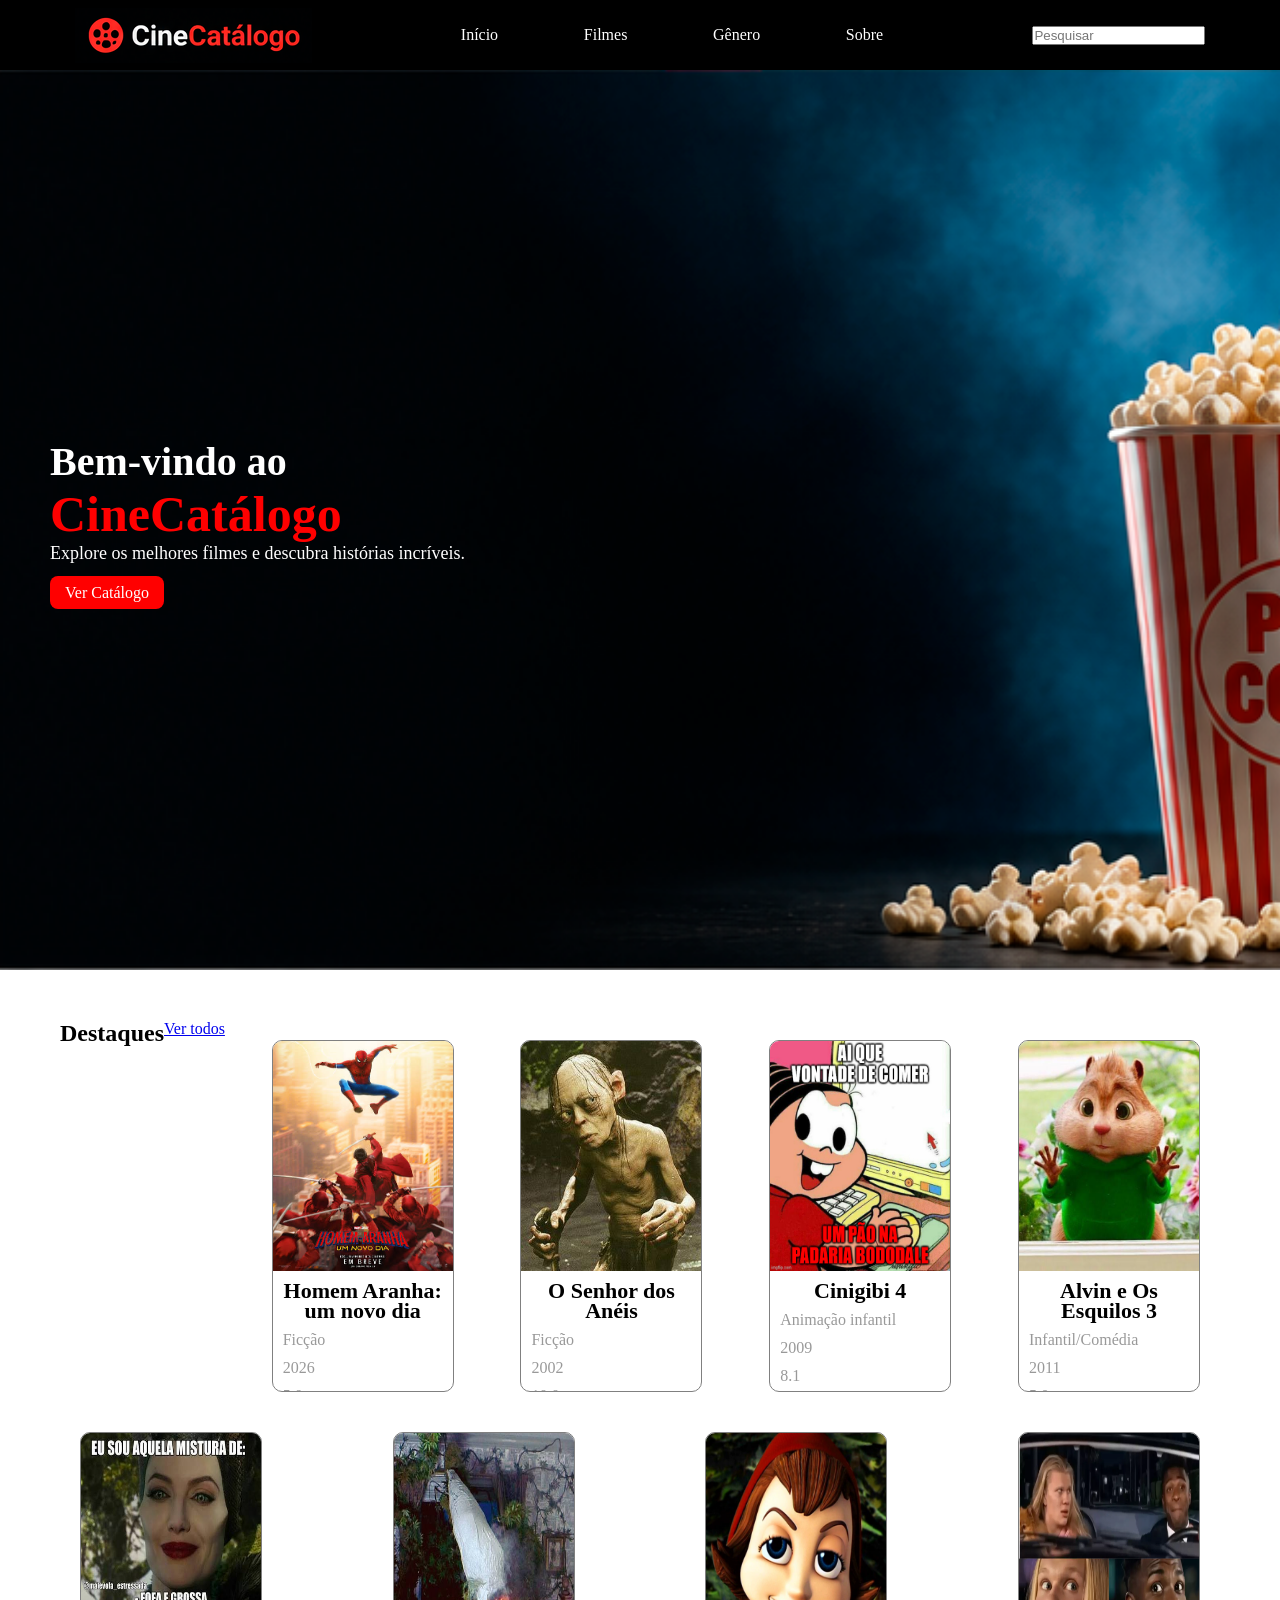
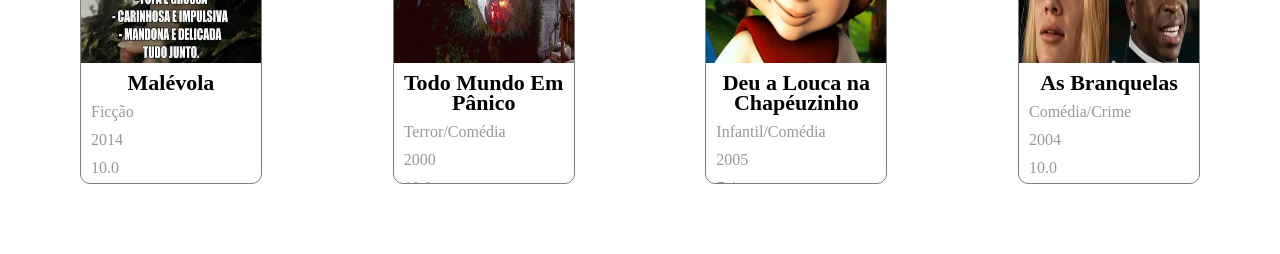
<file: Filmes/index.html>
<html>
	<head>
		<title>Cine Catálogo</title>
		<link rel="stylesheet" href="style.css">
	</head>
	<body>
		<header>
			<div class="logo">
				<img src="imagens/logo-cine.png">
			</div>
			<ul>
				<li><a href="#">Início</a></li>
				<li><a href="#">Filmes</a></li>
				<li><a href="#">Gênero</a></li>
				<li><a href="#">Sobre</a></li>
			</ul>
			<div class="pesquisa">
				<input type="text" placeholder="Pesquisar">
			</div>
		</header>
		<main>
			<div class="slide">
				<div class="descricao-slide">
					<h3>Bem-vindo ao</h3>
					<h2>CineCatálogo</h2>
					<p>Explore os melhores filmes e 
					descubra histórias incríveis.</p>
					<a href="#">Ver Catálogo</a>
				</div>
			</div>
			<div class="catalogo">

				<ul>
				    <div class="destaque-vertodos">
					    <h2>Destaques</h2>
					    <a href="#">Ver todos</a>
				    </div>
					<li>
						<img src="imagens/capa-homemaranha.jfif"/>
						<h2>Homem Aranha: um novo dia</h2>
						<div class="categoria">Ficção</div>
						<div class="lancamento">2026</div>
						<div class="avaliacao">5.0</div> 
					</li>
					<li>
						<img src="imagens/Senhordosaneis.jfif"/>
						<h2>O Senhor dos Anéis</h2>
						<div class="categoria">Ficção</div>
						<div class="lancamento">2002</div>
						<div class="avaliacao">10.0</div> 
					</li>
					<li>
						<img src="imagens/monica.jfif"/>
						<h2>Cinigibi 4</h2>
						<div class="categoria">Animação infantil</div>
						<div class="lancamento">2009</div>
						<div class="avaliacao">8.1</div> 
					</li>
					<li>
						<img src="imagens/opa.jfif"/>
						<h2>Alvin e Os Esquilos 3</h2>
						<div class="categoria">Infantil/Comédia</div>
						<div class="lancamento">2011</div>
						<div class="avaliacao">5.0</div> 
					</li>
					<li>
						<img src="imagens/naosoucomoasoutrasgarotas.jfif"/>
						<h2>Malévola</h2>
						<div class="categoria">Ficção</div>
						<div class="lancamento">2014</div>
						<div class="avaliacao">10.0</div> 
					</li>
					<li>
						<img src="imagens/miguel.jfif"/>
						<h2>Todo Mundo Em Pânico</h2>
						<div class="categoria">Terror/Comédia</div>
						<div class="lancamento">2000</div>
						<div class="avaliacao">10.0</div> 
					</li>
					<li>
						<img src="imagens/qissochapeu.jfif"/>
						<h2>Deu a Louca na Chapéuzinho</h2>
						<div class="categoria">Infantil/Comédia</div>
						<div class="lancamento">2005</div>
						<div class="avaliacao">7.4</div> 
					</li>
					<li>
						<img src="imagens/aiaiai.jfif"/>
						<h2>As Branquelas</h2>
						<div class="categoria">Comédia/Crime</div>
						<div class="lancamento">2004</div>
						<div class="avaliacao">10.0</div> 
					</li>
				</ul>
			</div>
		</main>
	</body>
</html>
</file>
<file: Filmes/style.css>
*{margin: 0; padding: 0;}
body{
	font-family "Arial";
}
header{
	height: 70px;
	width: 100%;
	background: black;
	display: flex;
	justify-content:space-around;
	align-items: center;
}
ul{
	display:flex;
	justify-content: space-between;
	width: 33%;
}
header a{
	color: white;
	text-decoration: none;
}
main .slide{
	background: url("imagens/banner-principal.png");
	width: 100%;
	height: 100vh;
	background-repeat: no-repeat;
	background-size:cover;
	display: flex;
	align-items: center;
}
main .slide h3{
	color: white;
	font-size: 40px;
}
main .slide h2{
	color: red;
	font-size: 50px;
}
main .slide p{
	color: white;
	font-size: 18px;
	margin-bottom: 20px;
}
main .slide a{
	color: white;
	background: red;
	padding: 8px 15px;
	text-decoration: none;
	border-radius: 8px;
}
main .slide .descricao-slide{
	margin-left: 50px;
}
main .catalogo{
	margin: 50px;
}
main .catalogo .destaque-vertodos{
	display: flex;
	justify-content: space-between;
}
main .catalogo ul li{
	width: 180px;
	height: 350px;
	border: 1px solid gray;
	overflow: hidden;
	border-radius: 10px;
    margin: 20px;
}
main .catalogo ul li img{
	width: 100%;
	height: 230px;
}
main .catalogo ul li h2{
	font-size: 22px;
	text-align: center;
	line-height: 20px;
	margin: 10px 0;
}
main .catalogo ul li .categoria{
	color: #999;
	padding: 0 0 10px 10px;
}
main .catalogo ul li .lancamento{
	color: #999;
	padding: 0 0 10px 10px;
}
main .catalogo ul li .avaliacao{
	color: #999;
	padding: 0 0 10px 10px;
}
main .catalogo ul{
	width: 1160px;
    display: flex;
    flex-wrap: wrap;
    margin: 0 auto;
}
</file>
